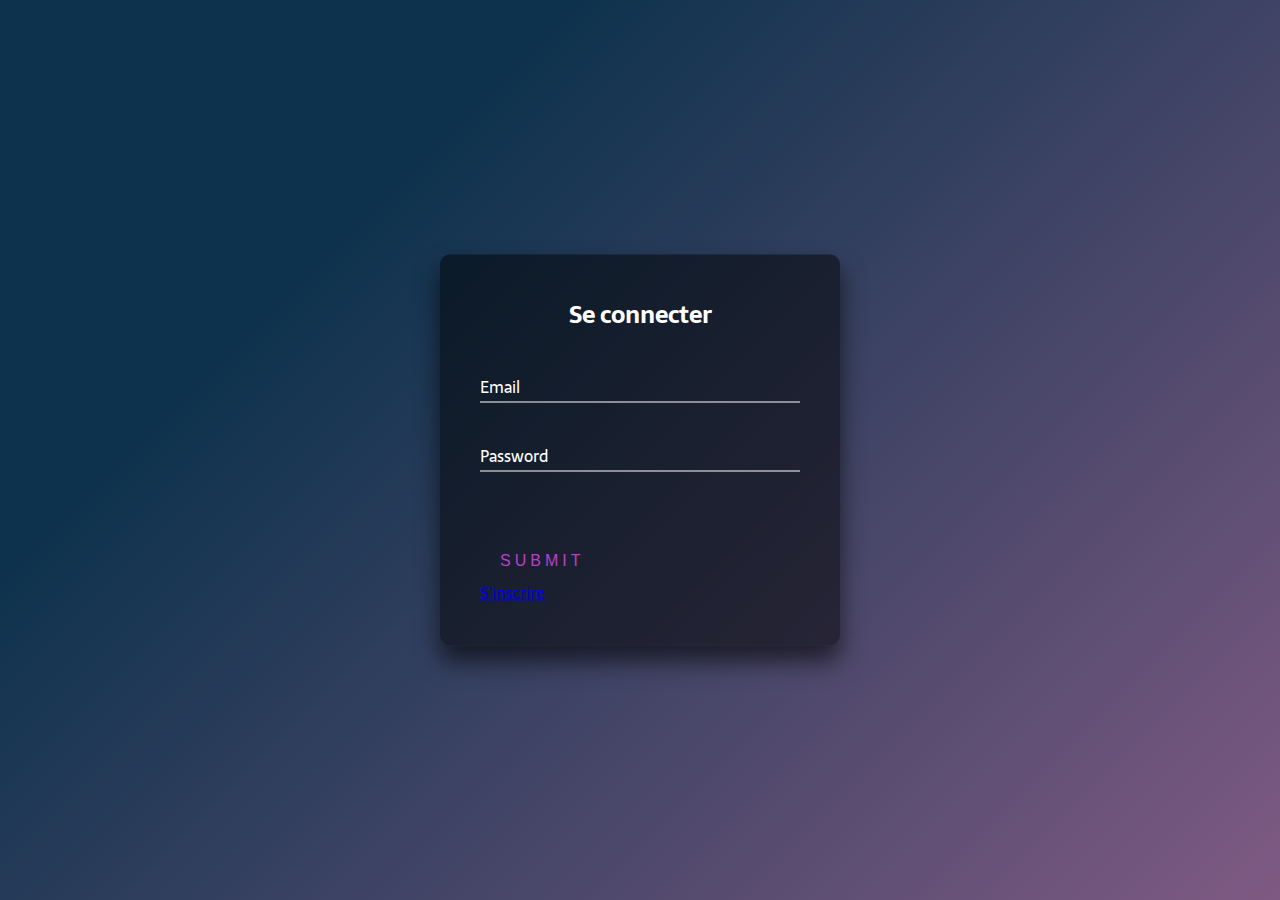
<file: pages/login.html>
<!DOCTYPE html>
<html lang="en">

<head>
	<meta charset='utf-8'>
	<meta http-equiv='X-UA-Compatible' content='IE=edge'>
	<meta name='viewport' content='width=device-width, initial-scale=1'>
	<link rel="shortcut icon" type="image/jpg" href="../static/ressources/img/favicon.ico" />
	<link rel="stylesheet" href="../static/css/stylesign.css">
	<title>Login</title>
</head>

<body>
	<div class="bigdiv">

		<div class="login-box">
			<h2>Se connecter</h2>
			<div class="sendSignUpBtn">
				<div class="user-box">
					<input type="text" name="email" id="email" autocomplete="username" required>
					<label for="user">Email</label>
				</div>
				<div class="user-box">
					<input type="password" name="password" id="password" autocomplete="current-password" required>
					<label for="user">Password</label>
				</div>
				<button name="submit" id="submit">
					<span></span>
					<span></span>
					<span></span>
					<span></span>
					Submit
				</button>
			</div>

			<div class="bottom"><a href="/register">S'inscrire</a></div>
		</div>

</body>

</html>

<script src="../static/js/login.js"></script>
</file>
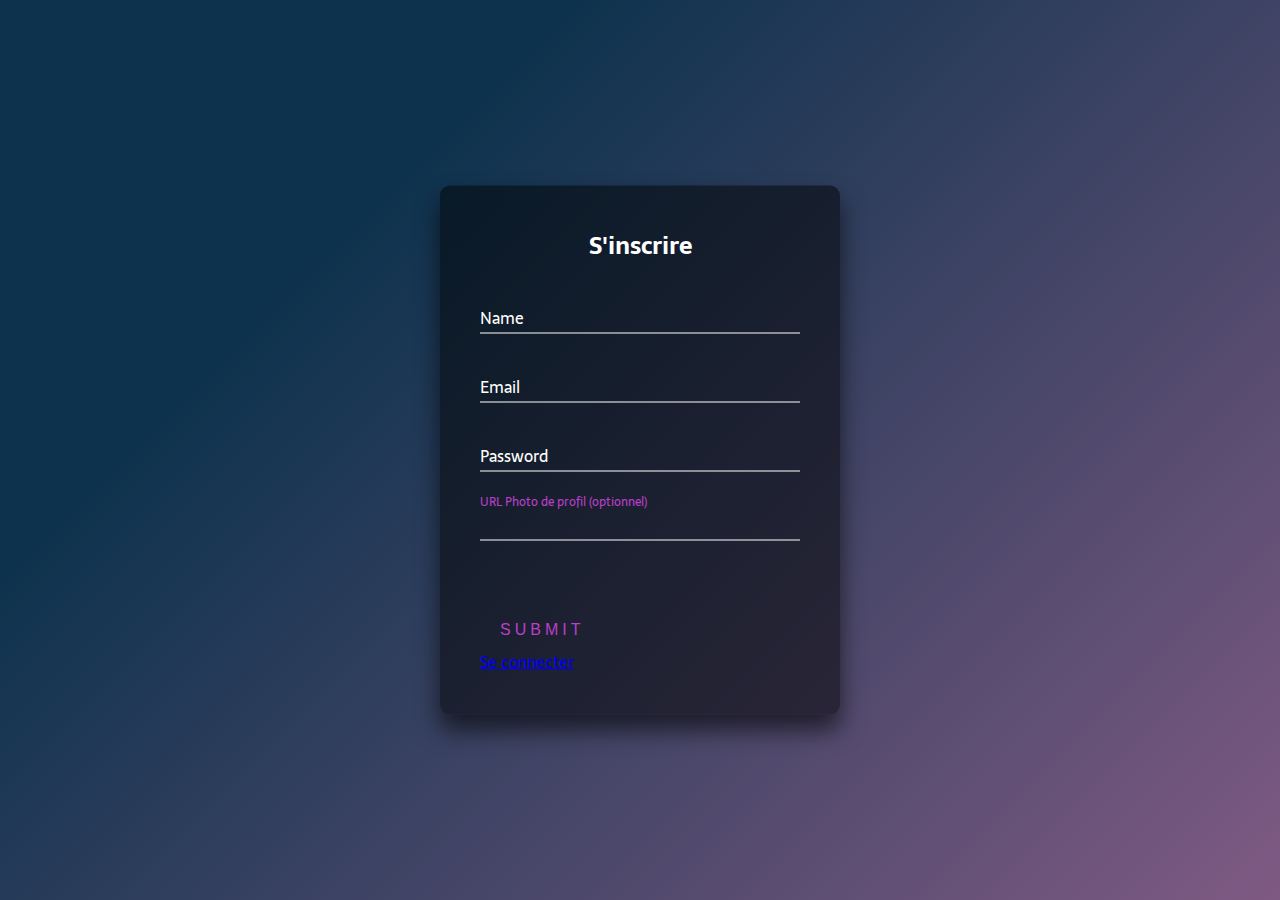
<file: pages/register.html>
<!DOCTYPE html>
<html lang="en">

<head>
	<meta charset='utf-8'>
	<meta http-equiv='X-UA-Compatible' content='IE=edge'>
	<meta name='viewport' content='width=device-width, initial-scale=1'>
	<link rel="shortcut icon" type="image/jpg" href="../static/ressources/img/favicon.ico" />
	<link rel="stylesheet" href="../static/css/stylesign.css">
	<title>Register</title>
</head>

<body>
	<div class="bigdiv">

		<div class="login-box">
			<h2>S'inscrire</h2>
			<div class="sendSignUpBtn">
				<div class="user-box">
					<input type="text" name="name" id="name" required>
					<label for="user">Name</label>
				</div>
				<div class="user-box">
					<input type="text" name="email" id="email" autocomplete="username" required>
					<label for="user">Email</label>
				</div>
				<div class="user-box">
					<input type="password" name="password" id="password" autocomplete="new-password" required>
					<label for="user">Password</label>
					<span id="msg"></span> 
				</div>
				<div class="user-box">
					<input type="text" name="profilep" id="profilep">
					<label for="user">URL Photo de profil (optionnel)</label>
				</div>
				<button name="submit" id="submit" type="submit">
					<span></span>
					<span></span>
					<span></span>
					<span></span>
					Submit
				</button>
			</div>
			<div class="bottom"><a href="/login">Se connecter</a></div>
		</div>

</body>

</html>

<script src="../static/js/register.js"></script>
</file>
<file: static/css/stylesign.css>
@import url('https://fonts.googleapis.com/css?family=Sarala:700|Exo+2:300');

* {
	margin: 0px;
	padding: 0px;
}

body {
	display: flex;
	flex-direction: column;
	background: linear-gradient(315deg, #7f5a83 0%, #0d324d 74%);
	min-height: 100vh;
}

.bigdiv {
	font-family: 'Sarala';
	color: #dadada;
	display: flex;
	justify-content: center;
	align-items: center;
	flex-direction: column;
	animation: fadeIn .5s cubic-bezier(0.390, 0.575, 0.565, 1.000) 1;
}

.signup-box {
	position: absolute;
	top: 50%;
	left: 50%;
	width: 400px;
	padding: 40px;
	transform: translate(-50%, -50%);
	background: rgba(0, 0, 0, .5);
	box-sizing: border-box;
	box-shadow: 0 15px 25px rgba(0, 0, 0, .6);
	border-radius: 10px;
}

.signup-box h2 {
	margin: 0 0 30px;
	padding: 0;
	color: #fff;
	text-align: center;
}

.signup-box .user-box {
	position: relative;
}

.signup-box .user-box input {
	width: 100%;
	padding: 10px 0;
	font-size: 16px;
	color: #fff;
	margin-bottom: 30px;
	border: none;
	border-bottom: 1px solid #fff;
	outline: none;
	background: transparent;
}

.signup-box .user-box label {
	position: absolute;
	top: 0;
	left: 0;
	padding: 10px 0;
	font-size: 16px;
	color: #fff;
	pointer-events: none;
	transition: .5s;
}

.signup-box .user-box input:focus~label,
.signup-box .user-box input:valid~label {
	top: -20px;
	left: 0;
	color: #bb3fc9;
	font-size: 12px;
}

.signup-box .sendSignUpBtn button {
	border: none;
	background-color: transparent;
	position: relative;
	display: inline-block;
	padding: 10px 20px;
	color: #bb3fc9;
	font-size: 16px;
	text-decoration: none;
	text-transform: uppercase;
	overflow: hidden;
	transition: .5s;
	margin-top: 40px;
	letter-spacing: 4px
}

.signup-box button:hover {
	background: #bb3fc9;
	color: #fff;
	border-radius: 5px;
	box-shadow: 0 0 5px #bb3fc9,
		0 0 25px #bb3fc9,
		0 0 50px #bb3fc9,
		0 0 100px #bb3fc9;
}

.signup-box button span {
	position: absolute;
	display: block;
}

.signup-box button span:nth-child(1) {
	top: 0;
	left: -100%;
	width: 100%;
	height: 2px;
	background: linear-gradient(90deg, transparent, #bb3fc9);
	animation: btn-anim1 1s linear infinite;
}

/* TRUC MOCHE GOOGLE AUTO COMPLETE */

input:-webkit-autofill,
input:-webkit-autofill:hover,
input:-webkit-autofill:focus,
input:-webkit-autofill:active {
    transition: background-color 5000s ease-in-out 0s;
    -webkit-text-fill-color: #fff;
	caret-color: #fff;
}

@keyframes btn-anim1 {
	0% {
		left: -100%;
	}

	50%,
	100% {
		left: 100%;
	}
}

.signup-box button span:nth-child(2) {
	top: -100%;
	right: 0;
	width: 2px;
	height: 100%;
	background: linear-gradient(180deg, transparent, #bb3fc9);
	animation: btn-anim2 1s linear infinite;
	animation-delay: .25s
}

@keyframes btn-anim2 {
	0% {
		top: -100%;
	}

	50%,
	100% {
		top: 100%;
	}
}

.signup-box button span:nth-child(3) {
	bottom: 0;
	right: -100%;
	width: 100%;
	height: 2px;
	background: linear-gradient(270deg, transparent, #bb3fc9);
	animation: btn-anim3 1s linear infinite;
	animation-delay: .5s
}

@keyframes btn-anim3 {
	0% {
		right: -100%;
	}

	50%,
	100% {
		right: 100%;
	}
}

.signup-box button span:nth-child(4) {
	bottom: -100%;
	left: 0;
	width: 2px;
	height: 100%;
	background: linear-gradient(360deg, transparent, #bb3fc9);
	animation: btn-anim4 1s linear infinite;
	animation-delay: .75s
}

@keyframes btn-anim4 {
	0% {
		bottom: -100%;
	}

	50%,
	100% {
		bottom: 100%;
	}
}

.signup-box select {
	border: 5px rgba(0, 0, 0, 0.401);
	width: 30%;
	background-color: transparent;
	color: white;
	border-radius: 7px;
	padding: 5px;
	transition: 0.2s;
}

.signup-box select:active {
	color: #bb3fc9;
	border:4px ;
}

.login-box {
	position: absolute;
	top: 50%;
	left: 50%;
	width: 400px;
	padding: 40px;
	transform: translate(-50%, -50%);
	background: rgba(0, 0, 0, .5);
	box-sizing: border-box;
	box-shadow: 0 15px 25px rgba(0, 0, 0, .6);
	border-radius: 10px;
}

.login-box h2 {
	margin: 0 0 30px;
	padding: 0;
	color: #fff;
	text-align: center;
}

.login-box .user-box {
	position: relative;
}

.login-box .user-box input {
	width: 100%;
	padding: 10px 0;
	font-size: 16px;
	color: #fff;
	margin-bottom: 30px;
	border: none;
	border-bottom: 1px solid #fff;
	outline: none;
	background: transparent;
}

.login-box .user-box label {
	position: absolute;
	top: 0;
	left: 0;
	padding: 10px 0;
	font-size: 16px;
	color: #fff;
	pointer-events: none;
	transition: .5s;
}

.login-box .user-box input:focus~label,
.login-box .user-box input:valid~label {
	top: -20px;
	left: 0;
	color: #bb3fc9;
	font-size: 12px;
}

.login-box .sendSignUpBtn button {
	border: none;
	background-color: transparent;
	position: relative;
	display: inline-block;
	padding: 10px 20px;
	color: #bb3fc9;
	font-size: 16px;
	text-decoration: none;
	text-transform: uppercase;
	overflow: hidden;
	transition: .5s;
	margin-top: 40px;
	letter-spacing: 4px
}

.login-box button:hover {
	background: #bb3fc9;
	color: #fff;
	border-radius: 5px;
	box-shadow: 0 0 5px #bb3fc9,
		0 0 25px #bb3fc9,
		0 0 50px #bb3fc9,
		0 0 100px #bb3fc9;
}

.login-box button span {
	position: absolute;
	display: block;
}

.login-box button span:nth-child(1) {
	top: 0;
	left: -100%;
	width: 100%;
	height: 2px;
	background: linear-gradient(90deg, transparent, #bb3fc9);
	animation: btn-anim1 1s linear infinite;
}

@keyframes btn-anim1 {
	0% {
		left: -100%;
	}

	50%,
	100% {
		left: 100%;
	}
}

.login-box button span:nth-child(2) {
	top: -100%;
	right: 0;
	width: 2px;
	height: 100%;
	background: linear-gradient(180deg, transparent, #bb3fc9);
	animation: btn-anim2 1s linear infinite;
	animation-delay: .25s
}

@keyframes btn-anim2 {
	0% {
		top: -100%;
	}

	50%,
	100% {
		top: 100%;
	}
}

.login-box button span:nth-child(3) {
	bottom: 0;
	right: -100%;
	width: 100%;
	height: 2px;
	background: linear-gradient(270deg, transparent, #bb3fc9);
	animation: btn-anim3 1s linear infinite;
	animation-delay: .5s
}

@keyframes btn-anim3 {
	0% {
		right: -100%;
	}

	50%,
	100% {
		right: 100%;
	}
}

.login-box button span:nth-child(4) {
	bottom: -100%;
	left: 0;
	width: 2px;
	height: 100%;
	background: linear-gradient(360deg, transparent, #bb3fc9);
	animation: btn-anim4 1s linear infinite;
	animation-delay: .75s
}

@keyframes btn-anim4 {
	0% {
		bottom: -100%;
	}

	50%,
	100% {
		bottom: 100%;
	}
}

.login-box select {
	border: 5px rgba(0, 0, 0, 0.401);
	width: 30%;
	background-color: transparent;
	color: white;
	border-radius: 7px;
	padding: 5px;
	transition: 0.2s;
}

.login-box select:active {
	color: #bb3fc9;
	border:4px ;
}

@media screen and (max-width: 750px) {
	.signup-box {
		margin-top: 130px;
		width: 70%;
		margin-bottom: 20px;
	}
	.signup-box select {
		width: 80%;
	}
	.login-box {
		margin-top: 80px;
		width: 70%;
	}
	.login-box select {
		width: 80%;
	}
}

@media screen and (max-width: 750px) {
	.login-box {
		margin-top: 30px;
		width: 70%;
	}
	.login-box select {
		width: 80%;
	}
}
</file>
